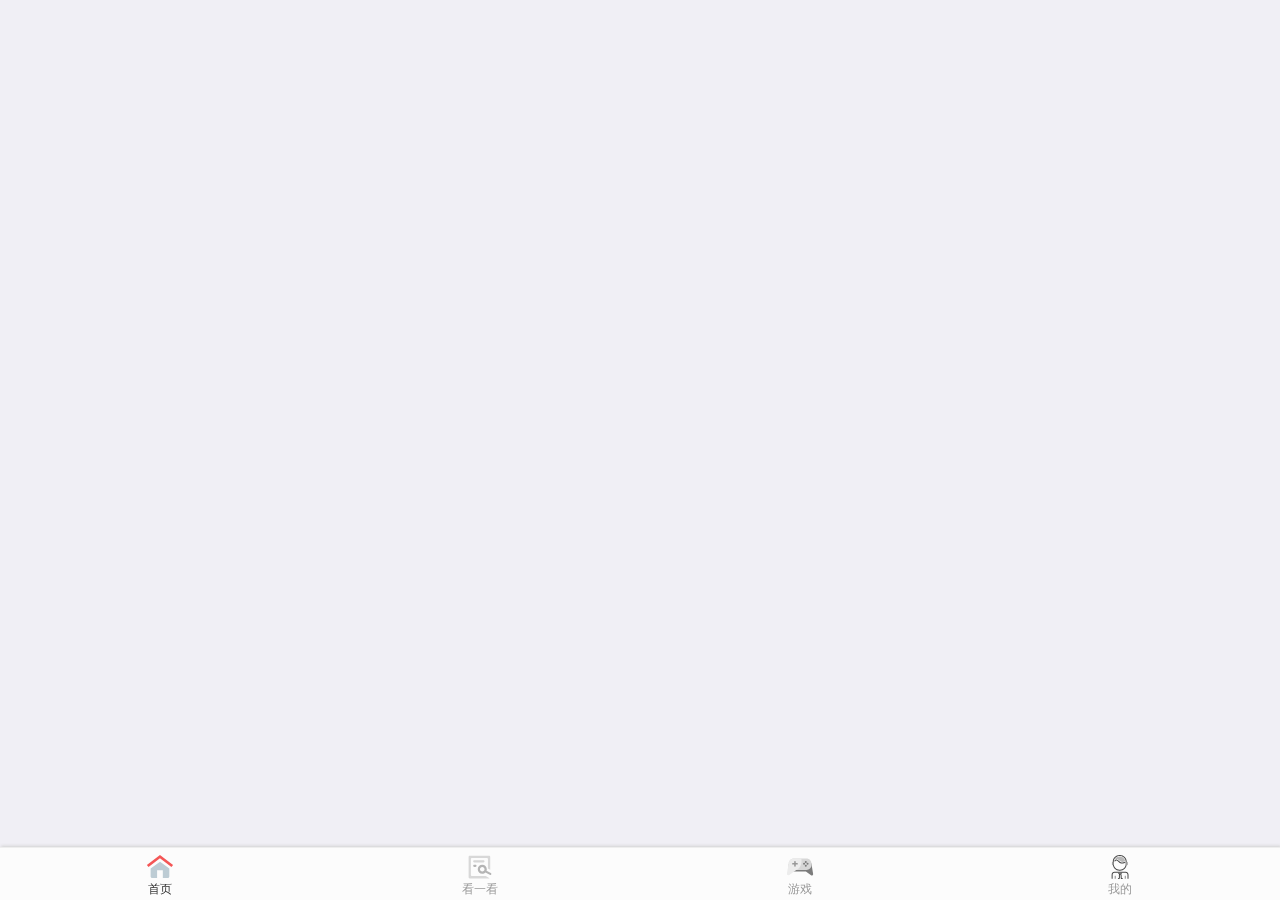
<file: index.html>
<!DOCTYPE html>
<html>

	<head>
		<meta charset="utf-8">
		<meta name="viewport" content="initial-scale=1.0, maximum-scale=1.0, user-scalable=no" />
		<title></title>
		<link rel="stylesheet" type="text/css" href="css/hui.css" />
		<style type="text/css">
			#hui-footer {
				padding: 4px 0;
				border-top: 1px solid #eee;
			}
			
			#hui-footer a {
				width: 25%;
			}
			
			#hui-footer .iconfont {
				width: 100%;
				height: 30px;
				line-height: 30px;
				text-align: center;
				overflow: hidden;
			}
			
			#hui-footer .iconfont .icon {
				width: 30px;
				height: 30px;
				filter: grayscale(100%);
			}
			
			#hui-footer a.active .iconfont .icon {
				filter: grayscale(0%);
			}
			
			#hui-footer #nav-look .icon {
				width: 56px;
			}
			
			#hui-footer #nav-game .icon {
				width: 30px;
			}
			
			#hui-footer #nav-my .icon {
				width: 24px;
			}
			
			.hui-footer-text {
				font-size: 12px;
				height: 14px;
				line-height: 14px;
				padding-top: 0px;
				color: #999;
			}
			
			#hui-footer a.active .hui-footer-text {
				color: #333;
			}
		</style>
	</head>

	<body>
		<div id="hui-footer">
			<a href="javascript:changeActive(0);" class="active" id="nav-home">
				<div class="iconfont">
					<svg class="icon" aria-hidden="true">
						<use xlink:href="#icon-home"></use>
					</svg>
				</div>
				<div class="hui-footer-text">首页</div>
			</a>
			<a href="javascript:changeActive(1);" id="nav-look">
				<div class="iconfont">
					<svg class="icon" aria-hidden="true">
						<use xlink:href="#icon-chakan"></use>
					</svg>
				</div>
				<div class="hui-footer-text">看一看</div>
			</a>
			<a href="javascript:changeActive(2);" id="nav-game">
				<div class="iconfont">
					<svg class="icon" aria-hidden="true">
						<use xlink:href="#icon-youxi"></use>
					</svg>
				</div>
				<div class="hui-footer-text">游戏</div>
			</a>
			<a href="javascript:changeActive(3);" id="nav-my">
				<div class="iconfont">
					<svg class="icon" aria-hidden="true">
						<use xlink:href="#icon-wode"></use>
					</svg>
				</div>
				<div class="hui-footer-text">我的</div>
			</a>
		</div>
		<script src="js/iconfont.js" type="text/javascript" charset="utf-8"></script>
		<script src="js/hui.js" type="text/javascript" charset="utf-8"></script>
		<script src="js/vue.min.js" type="text/javascript" charset="utf-8"></script>
		<script type="text/javascript">
			var changeActive;
			var index, look, game, mine
			hui.ready(function() {
				hui.plusReady(function() {
					plus.webview.create('/pages/index.html', 'index', {
						top: '0',
						bottom: '53px'
					})
					plus.webview.create('/pages/look.html', 'look', {
						top: '0',
						bottom: '53px'
					})
					plus.webview.create('/pages/game.html', 'game', {
						top: '0',
						bottom: '53px'
					})
					plus.webview.create('/pages/mine.html', 'mine', {
						top: '0',
						bottom: '53px'
					})
					plus.webview.show('index', 'none', 0)
					changeActive = function(n) {
						switch(n) {
							case 0:
								showWebView('index')
								break;
							case 1:
								showWebView('look')
								break;
							case 2:
								showWebView('game')
								break;
							case 3:
								showWebView('mine')
								break;
							default:
								showWebView('index')
								break;
						}
						hui('#hui-footer a').eq(n).addClass('active').siblings().removeClass('active')
					}

					function showWebView(page) {
						plus.webview.hide('index', 'none', 0)
						plus.webview.hide('look', 'none', 0)
						plus.webview.hide('game', 'none', 0)
						plus.webview.hide('mine', 'none', 0)
						plus.webview.show(page, 'none', 0)
					}
				})
			})
		</script>
	</body>

</html>
</file>
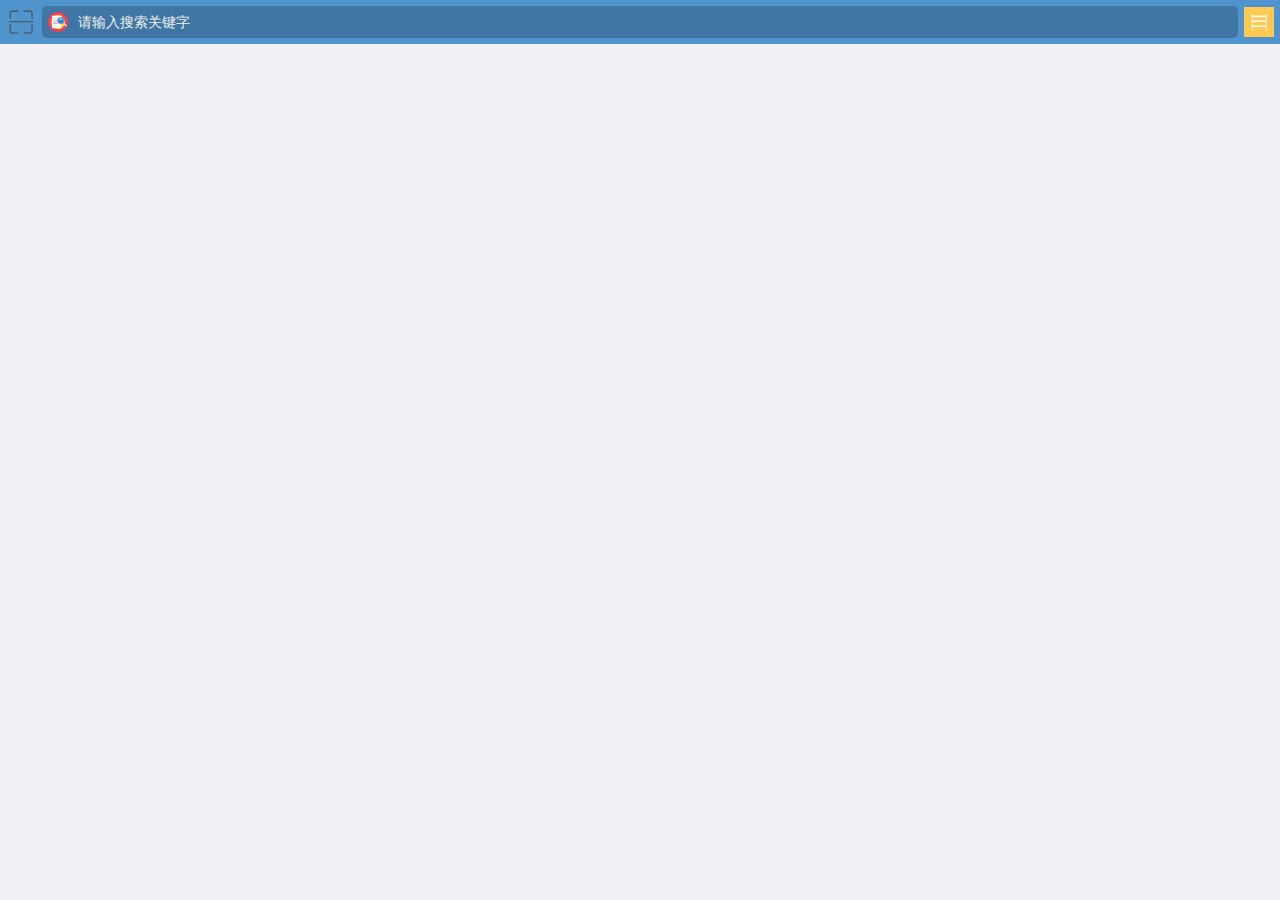
<file: pages/index.html>
<!DOCTYPE html>
<html>

	<head>
		<meta charset="utf-8">
		<meta name="viewport" content="initial-scale=1.0, maximum-scale=1.0, user-scalable=no" />
		<title></title>
		<link rel="stylesheet" type="text/css" href="../css/hui.css" />
		<style type="text/css">
			.hui-header {
				background: #4F94CD;
			}
			
			.hui-header #qrcode {
				min-width: 30px;
				max-width: 30px;
				height: 30px;
				position: relative;
				top: 50%;
				margin-top: -15px;
				margin-left: 6px;
			}
			
			.hui-header #qrcode .iconfont {
				width: 100%;
				height: 100%;
				line-height: 40px;
			}
			
			.hui-header #qrcode .icon {
				width: 30px;
				height: 30px;
			}
			
			#hui-header-sreach {
				background: rgba(0, 0, 0, 0.2);
			}
			
			#hui-header-sreach input {
				background: none;
				color: #eee;
			}
			
			#hui-header-sreach .iconfont {
				width: 20px;
				height: 20px;
				position: relative;
				top: 50%;
				margin-top: -10px;
				margin-left: 6px;
			}
			
			#tool {
				min-width: 30px;
				max-width: 30px;
				height: 30px;
				position: relative;
				top: 50%;
				margin-top: -15px;
				margin-right: 6px;
			}
		</style>
	</head>

	<body id="body">
		<header class="hui-header">
			<div class="r"></div>
			<div id="qrcode">
				<div class="iconfont">
					<svg class="icon" aria-hidden="true">
						<use xlink:href="#icon-erweima"></use>
					</svg>
				</div>
			</div>
			<div onclick="openSearch()" id="hui-header-sreach">
				<div class="iconfont">
					<svg class="icon" aria-hidden="true">
						<use xlink:href="#icon-sousuo"></use>
					</svg>
				</div>
				<form><input type="search" disabled="disabled" value="请输入搜索关键字" /></form>
			</div>
			<div id="tool">
				<div class="iconfont">
					<svg class="icon" aria-hidden="true">
						<use xlink:href="#icon-gongjutai"></use>
					</svg>
				</div>
			</div>
		</header>
		<div class="hui-wrap" id="indexContainer">
			<grid></grid>
		</div>
		<script type="text/x-template" id="grid">
			<div class="fourView">
				<ul>
					<li class="view_item" v-for="(item, key) in datas" :key="key">
						<div class="view_item_icon">
							<svg class="icon" aria-hidden="true">
								<use xlink:href="#icon-gongjutai"></use>
							</svg>
						</div>
						<div class="view_item_text">{{item.name}}</div>
					</li>
				</ul>
			</div>
		</script>
		<script src="../js/iconfont.js" type="text/javascript" charset="utf-8"></script>
		<script src="../js/hui.js" type="text/javascript" charset="utf-8"></script>
		<script src="../js/hui-popover-msg.js" type="text/javascript" charset="utf-8"></script>
		<script src="../js/vue.min.js" type="text/javascript" charset="utf-8"></script>
		<script src="../js/util.js" type="text/javascript" charset="utf-8"></script>
		<script type="text/javascript">
			var openSearch
			hui.ready(function() {
				hui.plusReady(function() {
					hui.BackDo = function() {
						if(confirm('确定退出吗？')) {
							plus.runtime.quit()
						} else {
							return false;
						}
					}
					var ws = plus.webview.currentWebview();
					var index = ws.opener()
					hui('#tool').click(function() {
						index.evalJS('hui.maskShow();')
					})
					hui('#body').on('click', '#hui-mask', function() {
						index.evalJS('hui.maskHide();')
						hui.maskHide()
					});
					var menu = '<div class="hui-list" style="border:0px;"><a>菜单1</a><a>菜单2</a><a>菜单3</a><a>菜单4</a><a>菜单5</a></div>';
					hui('#tool').popoverMsg('right', 'down', menu, 220, 150);
					hui('#qrcode').click(function() {
						plus.webview.open('/pages/qrcode.html', 'qrcode', {}, 'none', 0)
					})
					openSearch = function() {
						plus.webview.open('/pages/search.html', 'search', {}, 'slide-in-right', 200)
					}
					hui('#icon-erweima path').attr('fill', '#FFFFFF')
					init()
				})
			})

			function init() {
				Vue.component("grid", {
					template: "#grid"
				});
				var vue = new Vue({
					el: '#indexContainer',
					data: {
						datas: [{
							name: 123
						}, {
							name: 123
						}, {
							name: 123
						}, {
							name: 123
						}, {
							name: 123
						}, {
							name: 123
						}, {
							name: 123
						}, {
							name: 123
						}, {
							name: 123
						}, {
							name: 123
						}, {
							name: 123
						}]
					}
				})
			}
		</script>
	</body>

</html>
</file>
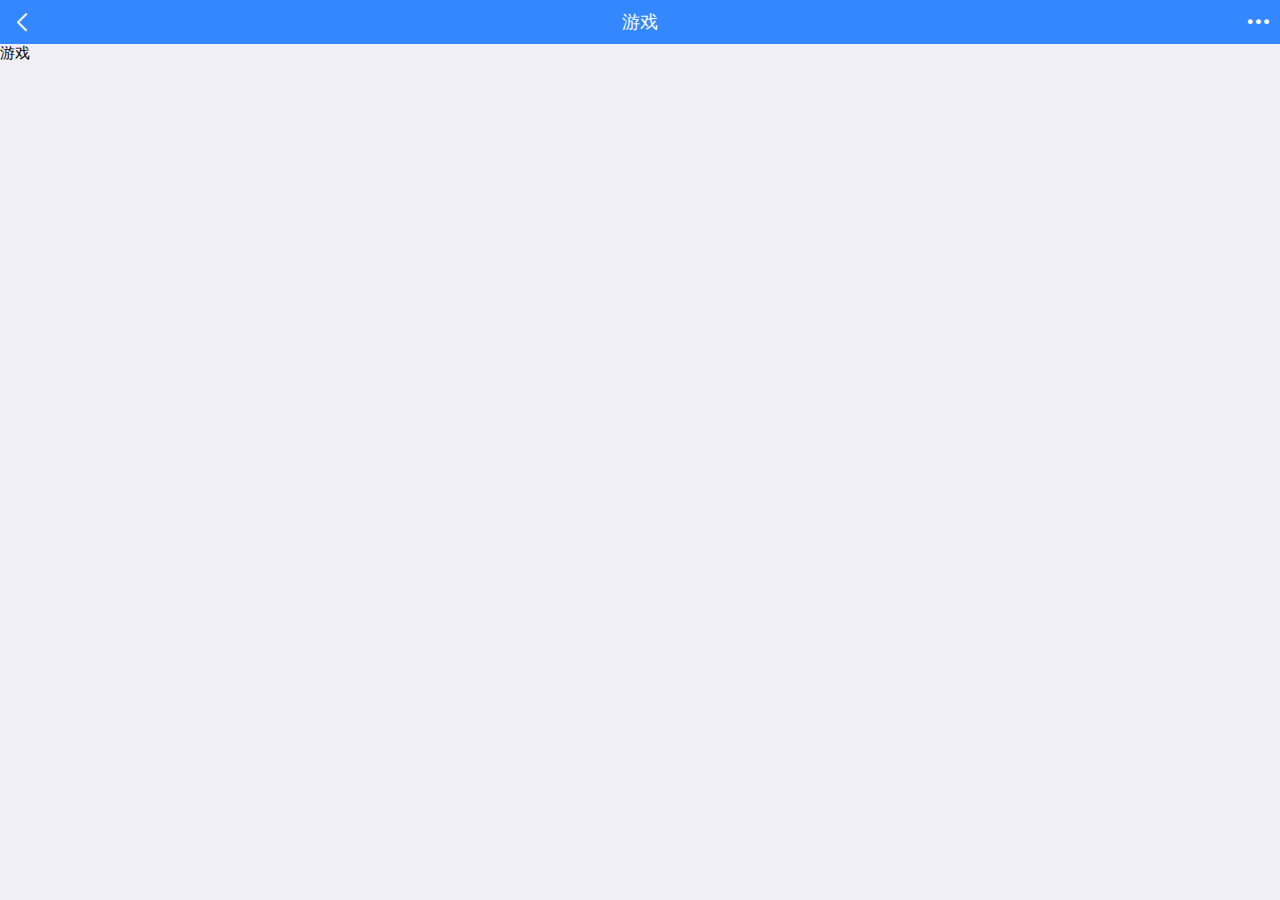
<file: pages/game.html>
<!DOCTYPE html>
<html>

	<head>
		<meta charset="utf-8">
		<meta name="viewport" content="initial-scale=1.0, maximum-scale=1.0, user-scalable=no" />
		<title></title>
		<link rel="stylesheet" type="text/css" href="../css/hui.css" />
	</head>

	<body>
		<header class="hui-header">
			<div id="hui-back"></div>
			<h1>游戏</h1>
			<div id="hui-header-menu"></div>
		</header>
		<div class="hui-wrap">
			游戏
		</div>
		<script src="../js/hui.js" type="text/javascript" charset="utf-8"></script>
		<script src="../js/vue.min.js" type="text/javascript" charset="utf-8"></script>
		<script type="text/javascript">
			hui.ready(function() {
				hui.plusReady(function() {
					hui.BackDo = function() {
						if(confirm('确定退出吗？')) {
							plus.runtime.quit()
						} else {
							return false;
						}
					}
				})
			})
		</script>
	</body>

</html>
</file>
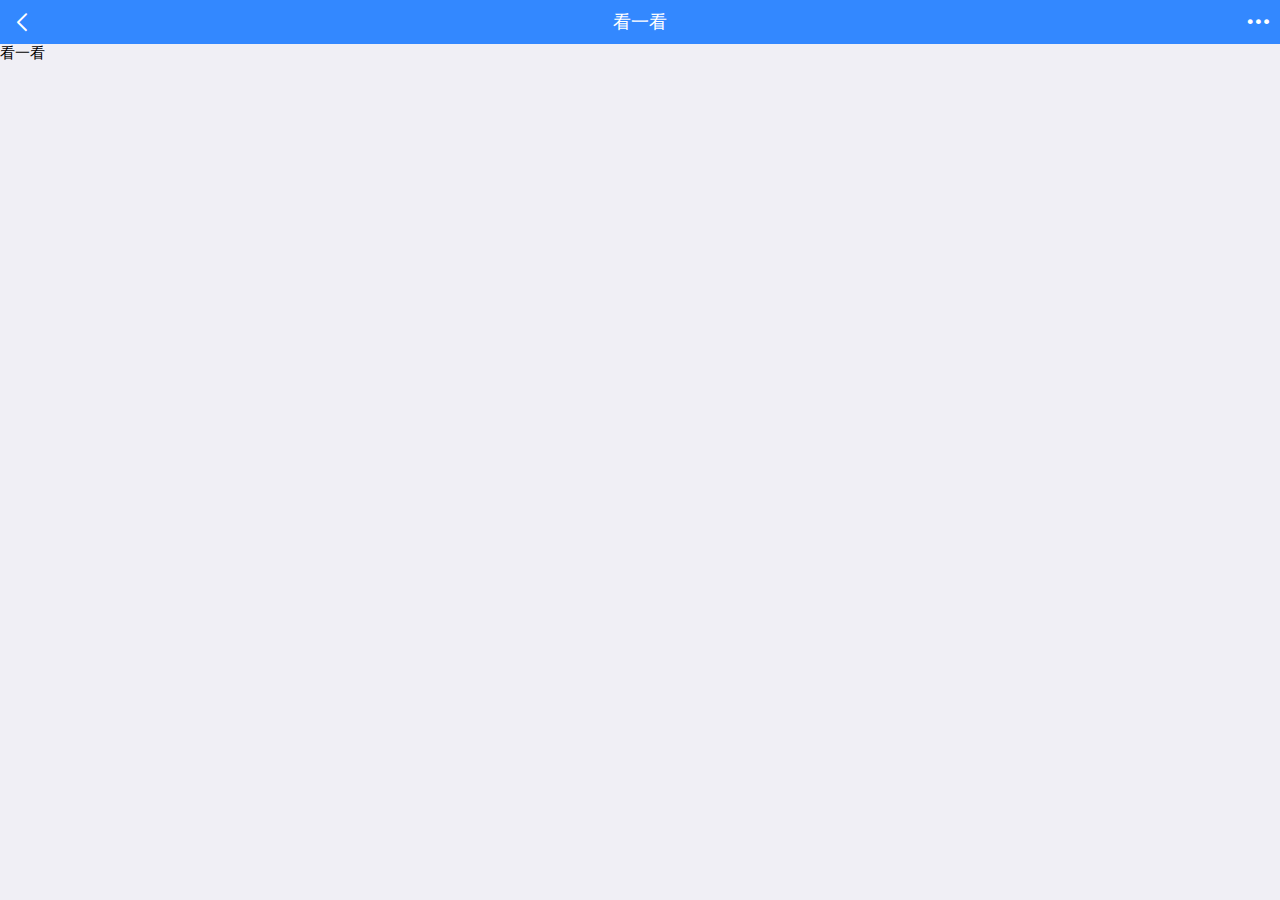
<file: pages/look.html>
<!DOCTYPE html>
<html>

	<head>
		<meta charset="utf-8">
		<meta name="viewport" content="initial-scale=1.0, maximum-scale=1.0, user-scalable=no" />
		<title></title>
		<link rel="stylesheet" type="text/css" href="../css/hui.css" />
	</head>

	<body>
		<header class="hui-header">
			<div id="hui-back"></div>
			<h1>看一看</h1>
			<div id="hui-header-menu"></div>
		</header>
		<div class="hui-wrap">
			看一看
		</div>
		<script src="../js/hui.js" type="text/javascript" charset="utf-8"></script>
		<script src="../js/vue.min.js" type="text/javascript" charset="utf-8"></script>
		<script type="text/javascript">
			hui.ready(function() {
				hui.plusReady(function() {
					hui.BackDo = function() {
						if(confirm('确定退出吗？')) {
							plus.runtime.quit()
						} else {
							return false;
						}
					}
				})
			})
		</script>
	</body>

</html>
</file>
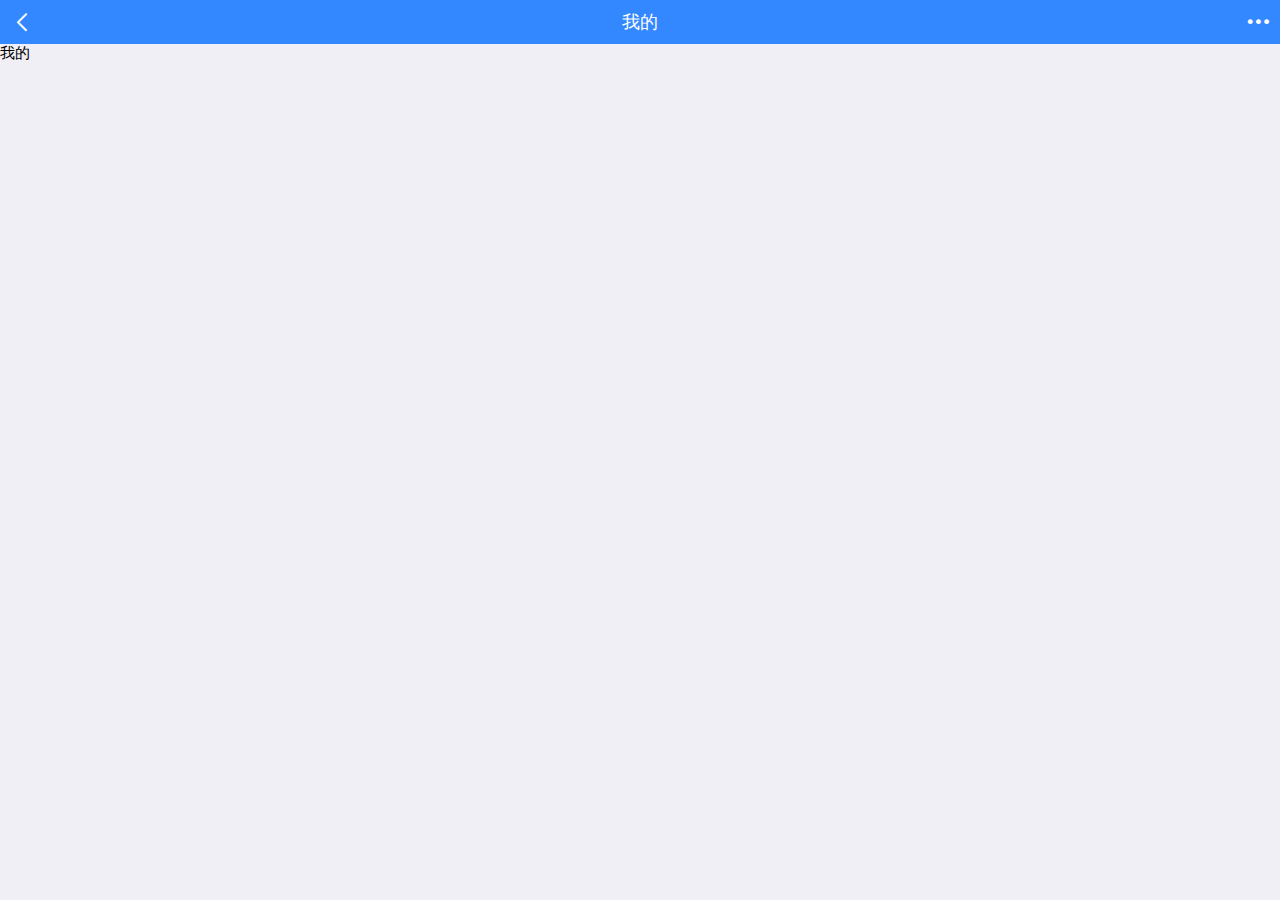
<file: pages/mine.html>
<!DOCTYPE html>
<html>

	<head>
		<meta charset="utf-8">
		<meta name="viewport" content="initial-scale=1.0, maximum-scale=1.0, user-scalable=no" />
		<title></title>
		<link rel="stylesheet" type="text/css" href="../css/hui.css" />
	</head>

	<body>
		<header class="hui-header">
			<div id="hui-back"></div>
			<h1>我的</h1>
			<div id="hui-header-menu"></div>
		</header>
		<div class="hui-wrap">
			我的
		</div>
		<script src="../js/hui.js" type="text/javascript" charset="utf-8"></script>
		<script src="../js/vue.min.js" type="text/javascript" charset="utf-8"></script>
		<script type="text/javascript">
			hui.ready(function() {
				hui.plusReady(function() {
					hui.BackDo = function() {
						if(confirm('确定退出吗？')) {
							plus.runtime.quit()
						} else {
							return false;
						}
					}
				})
			})
		</script>
	</body>

</html>
</file>
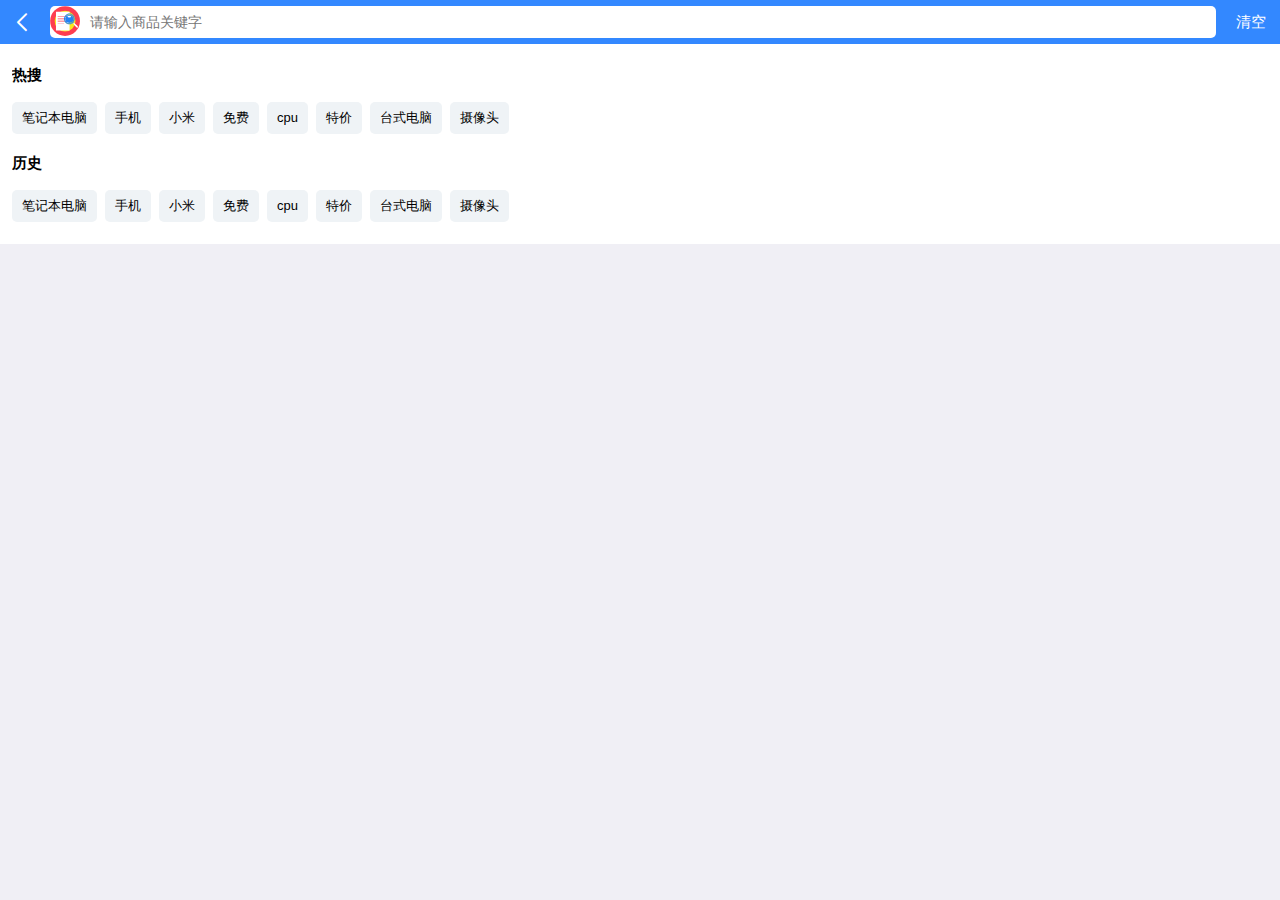
<file: pages/search.html>
<!DOCTYPE html>
<html>

	<head>
		<meta charset="utf-8">
		<meta name="viewport" content="initial-scale=1.0, maximum-scale=1.0, user-scalable=no" />
		<title>HUI</title>
		<link rel="stylesheet" type="text/css" href="../css/hui.css" />
		<style type="text/css">
			/* 自定义样式  */
			
			.hui-hot-sreach {
				background: #FFFFFF;
				padding: 12px;
			}
			
			.hui-hot-sreach-title {
				line-height: 38px;
				font-size: 15px;
				font-weight: 700;
			}
			
			.hui-hot-sreach-keys {
				margin-top: 8px;
			}
			
			.hui-hot-sreach-keys a {
				display: block;
				border-radius: 5px;
				float: left;
				margin: 0 8px 10px 0px;
				padding: 6px 10px;
				line-height: 20px;
				font-size: 13px;
				background: #EFF3F6;
			}
		</style>
	</head>

	<body>
		<header class="hui-header">
			<div id="hui-back"></div>
			<div id="hui-header-sreach">
				<div class="iconfont">
					<svg class="icon" aria-hidden="true">
						<use xlink:href="#icon-sousuo"></use>
					</svg>
				</div>
				<form><input type="search" id="searchKey" onkeydown="if(event.keyCode==13)return false;" placeholder="请输入商品关键字" /></form>
			</div>
			<div class="hui-header-sreach-txt" onclick="clearSearch();">清空</div>
		</header>
		<div class="hui-wrap">
			<div class="hui-hot-sreach">
				<div class="hui-hot-sreach-title">热搜</div>
				<div class="hui-hot-sreach-keys">
					<a href="javascript:hotSearch('笔记本电脑');">笔记本电脑</a>
					<a href="javascript:hotSearch('手机');">手机</a>
					<a href="javascript:hotSearch('小米');">小米</a>
					<a href="javascript:hotSearch('免费');">免费</a>
					<a href="javascript:hotSearch('cpu');">cpu</a>
					<a href="javascript:hotSearch('特价');">特价</a>
					<a href="javascript:hotSearch('台式电脑');">台式电脑</a>
					<a href="javascript:hotSearch('摄像头');">摄像头</a>
				</div>
				<div class="hui-hot-sreach-title">历史</div>
				<div class="hui-hot-sreach-keys">
					<a href="javascript:hotSearch('笔记本电脑');">笔记本电脑</a>
					<a href="javascript:hotSearch('手机');">手机</a>
					<a href="javascript:hotSearch('小米');">小米</a>
					<a href="javascript:hotSearch('免费');">免费</a>
					<a href="javascript:hotSearch('cpu');">cpu</a>
					<a href="javascript:hotSearch('特价');">特价</a>
					<a href="javascript:hotSearch('台式电脑');">台式电脑</a>
					<a href="javascript:hotSearch('摄像头');">摄像头</a>
				</div>
			</div>
		</div>
		<script src="../js/iconfont.js" type="text/javascript" charset="utf-8"></script>
		<script src="../js/hui.js" type="text/javascript" charset="utf-8"></script>
		<script src="../js/vue.min.js" type="text/javascript" charset="utf-8"></script>
		<script src="../js/util.js" type="text/javascript" charset="utf-8"></script>
		<script type="text/javascript">
			//监听搜索事件
			document.getElementById('searchKey').addEventListener('keyup', function(e) {
				if(e.keyCode == 13) {
					searchNow();
				}
			});

			function hotSearch(k) {
				hui('#searchKey').val(k);
				searchNow();
			}
			//核心搜索函数
			function searchNow() {
				document.activeElement.blur();
				var kwd = hui('#searchKey').val();
				kwd = kwd.trim();
				if(kwd.length < 2) {
					hui.toast('关键字至少2个字符');
					hui('.hui-hot-sreach').show();
					return;
				}
				//关闭热搜
				hui('.hui-hot-sreach').hide();
				hui.toast('搜索 ' + kwd);
			}
			//清空
			function clearSearch() {
				hui('#searchKey').val('');
				hui('.hui-hot-sreach').show();
			}
		</script>
	</body>

</html>
</file>
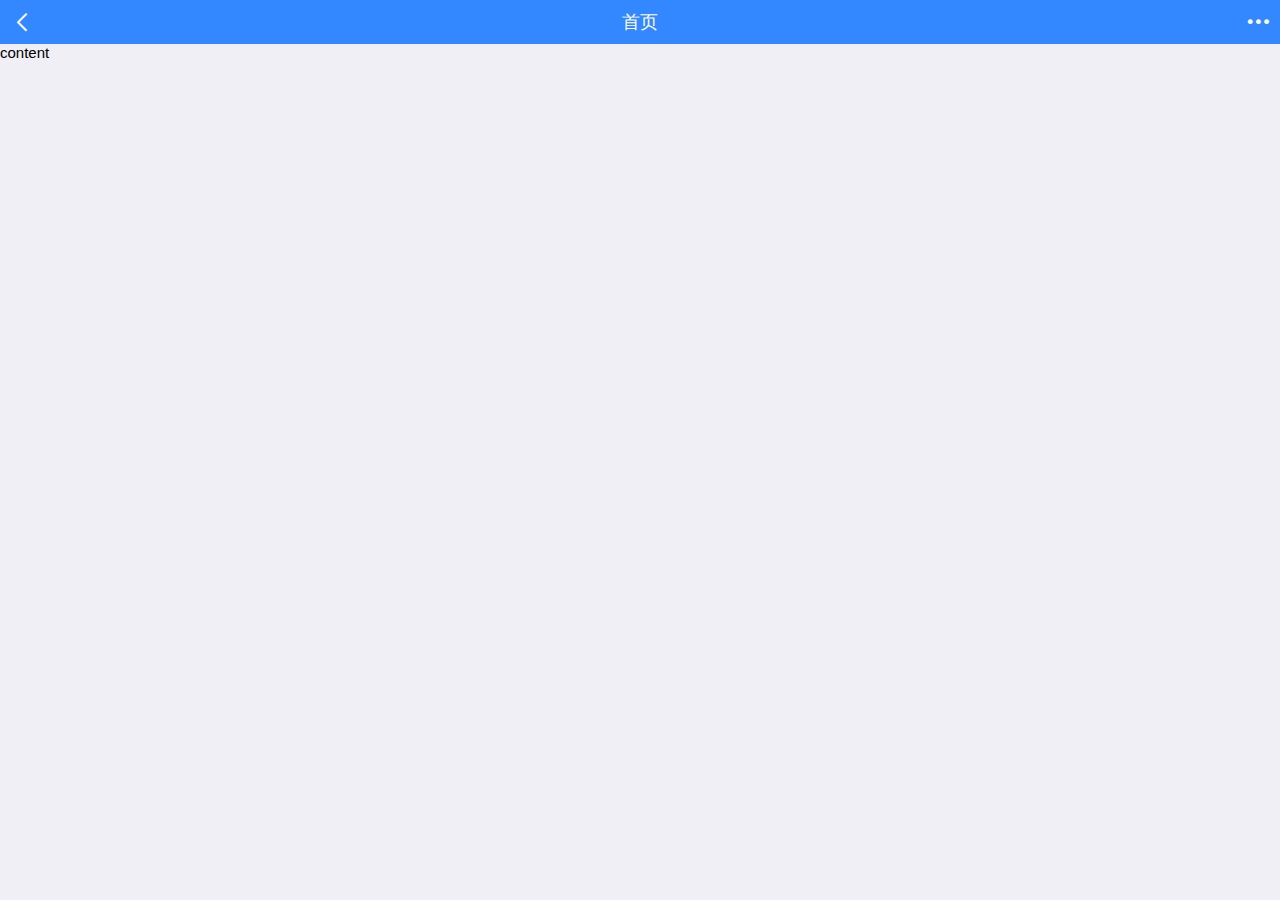
<file: pages/t.html>
<!DOCTYPE html>
<html>

	<head>
		<meta charset="utf-8">
		<meta name="viewport" content="initial-scale=1.0, maximum-scale=1.0, user-scalable=no" />
		<title></title>
		<link rel="stylesheet" type="text/css" href="../css/hui.css" />
	</head>

	<body>
		<header class="hui-header">
			<div id="hui-back"></div>
			<h1>首页</h1>
			<div id="hui-header-menu"></div>
		</header>
		<div class="hui-wrap">
			content
		</div>
		<script src="../js/hui.js" type="text/javascript" charset="utf-8"></script>
		<script src="../js/vue.min.js" type="text/javascript" charset="utf-8"></script>
		<script type="text/javascript">
		</script>
	</body>

</html>
</file>
<file: css/hui.css>
/* 
版本 : hui 3.0
作者 : 深海 5213606@qq.com 
官网 : http://www.hcoder.net/hui
*/
*{margin:0; padding:0; font-size:15px; color:#000000; outline:none; -webkit-text-size-adjust:100%; -webkit-font-smoothing:antialiased; -moz-osx-font-smoothing:grayscale; font-style:normal; -webkit-tap-highlight-color:transparent; font-family:sans-serif;}
div{overflow:hidden;}
::-webkit-scrollbar{display:none;}
a{color:#000000; text-decoration:none; -webkit-tap-highlight-color:rgba(200,200,200,0.2);}
a:active{color:#000000;}
img{border:none;}
ul{list-style-type:none;}
body{background:#F0EFF5; -webkit-user-select:none; -moz-user-select:none;}
input{-webkit-appearance: none; -moz-appearance: none; -o-appearance: none; appearance: none;}
textarea{resize:none; background:inherit;}
.hui-flex{display:flex;}
.hui-fl{float:left !important}
.hui-fr{float:right !important;}
.hui-wrap{width:100%;}
.hui-no-border{border:none !important;}
.hui-common-text{line-height:2.2em;}
.hui-common-padding{padding:10px;}
.hui-show{display:block !important;}
.hui-hide{display:none !important;}
.hui-text{line-height:1.8em;}
.hui-primary-txt{color:#3388FF !important;}
.hui-danger-txt{color:#EF4F4F !important;}
.hui-text-center{text-align:center !important;}
.hui-click{}
.hui-click:active{background-color:#ECECEC;}
/* 通用标题 */
.hui-title{width:100%; height:44px; line-height:44px; font-size:17px; padding:0px 10px; -webkit-box-sizing:border-box; -moz-box-sizing:border-box; box-sizing:border-box;}
.hui-more{float:right; font-size:12px; color:#999999;}
.hui-more a{font-size:13px; color:#999999;}
/* 居中的标题 */
.hui-center-title{width:100%; margin-bottom:10px;}
.hui-center-title h1{width:50%; margin:0 auto; text-align:center; border-bottom:1px solid #E3E3E3; height:50px; line-height:50px; font-size:17px; overflow:hidden; font-weight:400;}
/* 带有修饰的通用标题 */
.hui-common-title{width:100%; height:44px; display:flex; justify-content:center;}
.hui-common-title-txt{width:35%; text-align:center; line-height:44px; font-size:16px;}
.hui-common-title-line{width:15%; margin:0 3%; height:1px; background:#E3E3E3; margin-top:21px;}
/* 文本 */
.hui-content{line-height:2.2em; font-size:15px; position:relative;}
.hui-content *{line-height:2.2em; font-size:15px;}
.hui-content img{width:100%;}
.hui-content p{text-indent:2.2em;}
/* 头部导航 */
.hui-header{display:flex; width:100%; height:44px; text-align:center; top:0px; left:0px; position:fixed; z-index:19; background:#3388FF;}
.hui-header h1{font-size:18px; height:44px; line-height:44px; overflow:hidden; width:100%; padding:0px 38px 0px 38px; text-align:center; font-weight:400; white-space:nowrap; text-overflow:ellipsis; color:#FFF;}
.hui-header + .hui-wrap{padding-top:44px;}
#hui-back{width:44px; height:44px; font-family:"hui-font"; line-height:44px; text-align:center; flex-shrink:0;}
#hui-back:before{content:"\e6a5"; font-size:18px; color:#FFFFFF;}
#hui-header-menu{width:44px; height:44px; line-height:44px; font-family:"hui-font"; flex-shrink:0;}
#hui-header-menu:before{content:"\e60e"; font-size:25px; color:#FFFFFF;}
/* 列表 */
.hui-list{padding:0px; border:1px solid #E4E3E6; border-left:0; border-right:0; background:#FFFFFF;}
.hui-list li{position:relative; display:flex; width:100%; overflow:hidden; height:50px;}
.hui-list li > a, .hui-list > a{display:flex; width:100%; height:50px; overflow:hidden;}
.hui-list li:active, .hui-list > a:active{background-color:#ECECEC;}
.hui-list-text{line-height:49px; height:49px; width:100%; margin-left:12px; border-bottom:1px solid #E4E3E6; overflow:hidden; white-space:nowrap; text-overflow:ellipsis; display:flex; justify-content:space-between;}
.hui-list-text-content{width:100%; white-space:nowrap; text-overflow:ellipsis;}
.hui-list-icons{margin:14px 0px; width:40px; text-align:center; flex-shrink:0; font-size:25px; text-align:center; line-height:22px; color:#3388FF;}
.hui-list-icons img{width:22px; margin-left:12px;}
.hui-list-info{color:#999; float:right; padding-right:6px !important; font-size:13px; flex-shrink:0;}
.hui-list-info *{color:#999; font-size:13px;}
.hui-list li:last-child .hui-list-text, .hui-list > a:last-child .hui-list-text{border:0;}
/* media list */
.hui-media-list{}
.hui-media-list li{display:flex; padding:8px; margin-bottom:10px; background:#FFFFFF; overflow:hidden; justify-content:space-between;}
.hui-media-list li a{padding:0px; display:flex; width:100%; overflow:hidden; justify-content:space-between;}
.hui-media-list .hui-media-list-img{width:25%; font-size:0px;}
.hui-media-list img{width:100%;}
.hui-media-content{width:72%;}
.hui-media-content h1{font-size:15px; line-height:1.5em; padding:0px 6px 3px 0px; font-weight:400;}
.hui-media-content p{font-size:13px; line-height:1.5em; padding:0px 8px 0px 0px; color:#999999; word-break:break-word;}
/* image list */
.hui-img-list{position:relative;}
.hui-img-list li{position:relative; margin-bottom:12px; -webkit-box-sizing:border-box; -moz-box-sizing:border-box; box-sizing:border-box; overflow:hidden; padding:0px 3px;}
.hui-img-list li a{display:block; padding:0px;}
.hui-img-list img{display:block; width:100%; background:#FFFFFF; font-size:0px;}
.hui-img-list-content{padding:8px 8px 10px 8px; background:#FFFFFF;}
.hui-img-list h1{font-size:16px; line-height:1.8em; font-weight:400;}
.hui-img-list p{font-size:13px; line-height:1.6em; color:#999999; word-break:break-word;}
/* 按钮 */
.hui-button{-webkit-appearance:none; -moz-appearance:none; appearance:none; border-radius:3px; border:0; -webkit-box-sizing:border-box; -moz-box-sizing:border-box; box-sizing:border-box; display:block; font-size:15px; height:42px; line-height:42px; outline:0; overflow: hidden; position:relative; text-align:center; color:#656B79; background-color:#F6F8F9; box-shadow:0 0 1px #B8BBBF; padding:0px 16px;}
.hui-button *{color:inherit;}
.hui-button:active{background:#C8C8C8;}
.hui-button-large{width:100%;}
.hui-primary{background:#3388FF !important; color:#FFFFFF !important;}
.hui-primary:active{background:#0066CC !important;}
.hui-danger{background:#EF4F4F !important; color:#FFFFFF !important;}
.hui-danger:active{background:#FF0000 !important;}
.hui-button-small{height:30px; line-height:30px; padding:0px 15px; text-align:center; font-size:14px; border-radius:3px;}
/* laoding button */
@keyframes hui-a-rotate360{0%{transform:rotate(0deg);} 50%{transform:rotate(180deg);} 100%{transform:rotate(360deg);}}
@-webkit-keyframes hui-a-rotate360{0%{-webkit-transform:rotate(0deg);} 50%{-webkit-transform:rotate(180deg);} 100%{-webkit-transform:rotate(360deg);}}
@-moz-keyframes hui-a-rotate360{0%{-moz-transform:rotate(0deg);} 50%{-moz-transform:rotate(180deg);} 100%{-moz-transform:rotate(360deg);}}
@-o-keyframes hui-a-rotate360{0%{-o-transform:rotate(0deg);} 50%{-o-transform:rotate(180deg);} 100%{-o-transform:rotate(360deg);}}
.hui-loading-wrap{position:absolute; z-index:1; left:50%; top:50%; -webkit-transform:translate(-50%, -50%); transform:translate(-50%, -50%); -moz-transform:translate(-50%, -50%); -o-transform:translate(-50%, -50%);}
.hui-loading{width:22px; height:22px; line-height:20px; font-size:18px; text-align:center; font-family:"hui-font" !important; animation:hui-a-rotate360 1s infinite linear; -webkit-animation:hui-a-rotate360 1s infinite linear; -moz-animation:hui-a-rotate360 1s infinite linear; -o-animation:hui-a-rotate360 1s infinite linear; float:left;}
.hui-loading:before{content:"\e647";}
.hui-loading-text{float:left; line-height:inherit; padding-left:3px;}
/* 折叠面板 */
.hui-accordion{}
.hui-accordion-title{width:100%; height:58px; line-height:58px; font-size:16px; background:#FFFFFF; padding:0px 10px; box-sizing:border-box; font-weight:400;}
.hui-accordion-title:after{content:"\e609"; float:right; font-family:"hui-font";}
.hui-accordion-title-up:after{content:"\e655"; font-family:"hui-font";}
.hui-accordion-content{width:100%; display:none;}
/* badge */
.hui-badge{padding:3px 6px; line-height:1; display:inline-block; font-size:inherit; border-radius:100px; margin:0px 3px; background:#999999; color:#FFFFFF;}
/* toast */
#hui-toast{width:100%; position:fixed; z-index:21; left:0; bottom:50px; text-align:center;}
#hui-toast-msg{margin:0 auto; line-height:22px; background:rgba(0,0,0,0.7); padding:10px; color:#FFFFFF; font-size:14px; text-align:center; max-width:200px; border-radius:6px; display:inline-block;}
/* icon toast */
#hui-icon-toast{width:158px; position:fixed; z-index:99999; left:50%; top:50%; -webkit-transform:translate(-50%, -50%); transform:translate(-50%, -50%); -moz-transform:translate(50%, 50%); -o-transform:translate(50%, 50%); background:rgba(0,0,0,0.9); border-radius:5px;}
#hui-icon-toast *{color:#FFFFFF;}
#hui-icon-toast .hui-icons{text-align:center; font-size:50px; height:40px; font-weight:700; line-height:40px; padding:28px 0px 18px 0px;}
#hui-icon-toast .hui-text-center{line-height:1.5em; padding-bottom:15px; font-size:16px; margin-top:8px;}
/* 遮罩层 */
#hui-mask{position:fixed; z-index:20; background:rgba(0,0,0, 0.5); width:100%; left:0px; top:0px; height:100%;}
/* up toast */
@keyframes hui-a-up-toast{0%{top:-35px;} 100%{top:0}}
@-moz-keyframes hui-a-up-toast{0%{top:-35px;}100%{top:0}}
@-webkit-keyframes hui-a-up-toast{0%{top:-35px;}100%{top:0}}
@-o-keyframes hui-a-up-toast{0%{top:-35px;} 100%{top:0}}
#hui-up-toast{width:100%; height:50px; line-height:50px; background:rgba(0,0,0,0.9); position:fixed; z-index:21; left:0px; top:0px; animation:hui-a-up-toast 200ms linear; -moz-animation:hui-a-up-toast 200ms linear; -webkit-animation:hui-a-up-toast 200ms linear; -o-animation:hui-a-up-toast 200ms linear; color:#FFFFFF; text-align:center;}
#hui-up-toast *{color:#FFFFFF; text-align:center;}
/* 动画 */
@keyframes hui-a-fade-in{0%{opacity:0;} 100%{opacity:1}}
@-moz-keyframes hui-a-fade-in{0%{opacity:0;} 100%{opacity:1}}
@-webkit-keyframes hui-a-fade-in{0%{opacity:0;} 100%{opacity:1}}
@-o-keyframes hui-a-fade-in{0%{opacity:0;} 100%{opacity:1}}
.hui-fade-in{animation:hui-a-fade-in 300ms linear forwards; -moz-animation:hui-a-fade-in 300ms linear forwards; -webkit-animation:hui-a-fade-in 300ms linear forwards; -o-animation:hui-a-fade-in 300ms linear forwards;}
@keyframes hui-a-fade-out{0%{opacity:1;} 100%{opacity:0}}
@-moz-keyframes hui-a-fade-out{0%{opacity:1;} 100%{opacity:0}}
@-webkit-keyframes hui-a-fade-out{0%{opacity:1;} 100%{opacity:0}}
@-o-keyframes hui-a-fade-out{0%{opacity:1;} 100%{opacity:0}}
.hui-fade-out{animation:hui-a-fade-out 300ms linear forwards; -moz-animation:hui-a-fade-out 300ms linear forwards; -webkit-animation:hui-a-fade-out 300ms linear forwards; -o-animation:hui-a-fade-out 300ms linear forwards;}
/* 对话框 */
#hui-dialog{width:100%; position:fixed; z-index:21; left:50%; top:50%; -webkit-transform:translate(-50%, -50%); transform:translate(-50%, -50%); -moz-transform:translate(-50%, -50%); -o-transform:translate(-50%, -50%);}
#hui-dialog-in{width:300px; margin:0 auto; background:#FFFFFF; border-radius:1px;}
#hui-dialog-msg{padding:28px 15px; font-size:16px; text-align:center; line-height:32px; padding-bottom:22px;}
#hui-dialog-btn-line{height:48px; line-height:48px; color:#3388FF; border-top:1px solid #F4F5F6; text-align:center; font-size:16px;}
#hui-dialog-btn-line > div{width:50%; color:#FFFFFF; float:left; height:48px; line-height:48px; text-align:center; font-size:16px; background:#3388FF;}
#hui-dialog-btn-line > div:active{opacity:0.9;}
#hui-dialog-btn-line > div:first-child{color:#999999 !important; background:#FFFFFF;}
#hui-dialog-input-in{width:85%; padding:0px 2%; margin:0 auto; border:1px solid #D1D1D1; height:35px;}
#hui-dialog-input{width:100%; border:none; height:35px; line-height:35px;}
/* loading */
@keyframes hui-a-rotate360{0%{transform:rotate(0deg);} 50%{transform:rotate(180deg);} 100%{transform:rotate(360deg);}}
@-webkit-keyframes hui-a-rotate360{0%{-webkit-transform:rotate(0deg);} 50%{-webkit-transform:rotate(180deg);} 100%{-webkit-transform:rotate(360deg);}}
@-moz-keyframes hui-a-rotate360{0%{-moz-transform:rotate(0deg);} 50%{-moz-transform:rotate(180deg);} 100%{-moz-transform:rotate(360deg);}}
@-o-keyframes hui-a-rotate360{0%{-o-transform:rotate(0deg);} 50%{-o-transform:rotate(180deg);} 100%{-o-transform:rotate(360deg);}}
.hui-loading-wrap{position:absolute; z-index:1; left:50%; top:50%; -webkit-transform:translate(-50%, -50%); transform:translate(-50%, -50%); -moz-transform:translate(-50%, -50%); -o-transform:translate(-50%, -50%);}
.hui-loading{width:22px; height:22px; line-height:20px; font-size:18px; text-align:center; font-family:"hui-font" !important; animation:hui-a-rotate360 1s infinite linear; -webkit-animation:hui-a-rotate360 1s infinite linear; -moz-animation:hui-a-rotate360 1s infinite linear; -o-animation:hui-a-rotate360 1s infinite linear; float:left;}
.hui-loading:before{content:"\e647";}
.hui-loading-text{float:left; line-height:inherit; padding-left:3px;}
/* 表单及表单元素 */
.hui-form{background:#FFFFFF;}
.hui-form-items{padding:15px 10px; border-bottom:1px solid #F3F4F5; position:relative; display:-webkit-flex; display:flex;}
.hui-form-items-title{width:22%; line-height:22px; height:22px; flex-shrink:0;}
.hui-form-items .hui-input{width:100% !important;}
.hui-form-items .hui-form-radios{width:75% !important; padding:0px !important;}
.hui-form-items .hui-form-textarea{width:75% !important;}
.hui-form-items:last-child{border:none;}
.hui-input{height:22px; line-height:22px; border:none; -webkit-appearance:none; -moz-appearance:none; appearance:none; border-radius:0; border:0; background:#FFF; width:100%; display:block; padding:0px;}
#hui-input-clear{width:52px; height:52px; position:absolute; z-index:1; line-height:52px; text-align:center; right:0px; top:0px; color:#999999; background:#FFF;}
#hui-input-clear:before{font-family:"hui-font" !important; content:"\e6a0"; font-size:18px;}
.hui-pwd-eyes{width:52px; height:52px; background:#FFFFFF; position:absolute; z-index:1; text-align:center; line-height:52px; right:0px; top:0px; color:#999999;}
.hui-pwd-eyes:before{font-family:"hui-font"; content:"\e63d"; font-size:12px;}
.hui-pwd-eyes-sed{color:#3388FF !important;}
.hui-form-radios {line-height:22px;}
/* checkBox */
.hui-form-radios input[type="checkbox"]{display:none;}
.hui-form-radios input[type="checkbox"] + label{line-height:22px; padding-right:5px; margin-right:5px;}
.hui-form-radios input[type="checkbox"] + label:before{font-family:"hui-font" !important; content:"\e63e"; font-size:20px; padding-right:5px; color:#999999; line-height:22px;}
.hui-form-radios input[type="checkbox"]:checked + label:before{content:"\e63e"; color:#3388FF;}
/* checkBox */
.hui-form-radios input[type="radio"]{display:none;}
.hui-form-radios input[type="radio"] + label{line-height:22px; padding-right:5px; margin-right:5px;}
.hui-form-radios input[type="radio"] + label:before{font-family:"hui-font" !important; content:"\e60f"; font-size:20px; padding-right:5px; color:#999999;}
.hui-form-radios input[type="radio"]:checked + label:before{content:"\e60f"; color:#3388FF;}
/* select */
.hui-form-select{}
.hui-form-select select{border:none; padding:6px 22px 6px 6px; background:url("[data-uri]") no-repeat right center #E3E3E3; background-size:auto 40%; -webkit-appearance:none; -moz-appearance:none; appearance:none; border-radius:1px;}
.hui-form-select select:before{font-family:"hui-font"; content:"\e63d"; font-size:12px;}
/* textarea */
.hui-form-textarea{padding-top:5px;}
.hui-form-textarea textarea{width:100%; height:80px; background:#FAFAFA; border:none; padding:5px; -webkit-box-sizing:border-box; -moz-box-sizing:border-box; box-sizing:border-box;}
/* switch 开关 */
.hui-switch{width:50px; height:32px; border-radius:32px; -webkit-border-radius:32px; background:#DDDDDD; border:2px solid #DDDDDD; position:relative; text-align:right; line-height:32px; padding-right:16px; font-size:16px; padding-left:16px;}
.hui-switch span{color:#9E9E9E;}
.hui-switch-in{width:30px; height:30px; position:absolute; z-index:2; left:0px; top:0px; border-radius:50%; background:#FFFFFF; -moz-box-shadow:1px 1px 1px #999999; box-shadow:2px 2px 2px #999999; -webkit-box-shadow:1px 1px 1px #999999; margin:0px;}
.hui-switch-on{background:#4CD964 !important; color:#FFFFFF !important; text-align:left !important; border:2px solid #4CD964 !important;}
.hui-switch-on .hui-switch-in{right:0px; left:auto;}
.hui-switch-on span{color:#FFFFFF;}
/* loading */
#hui-transparent-mask{position:fixed; z-index:20; width:100%; left:0px; top:0px; height:100%; background:rgba(255,255,255,0.3);}
#hui-loading{width:100%; position:fixed; z-index:21; left:50%; top:50%; -webkit-transform:translate(-50%, -50%); transform:translate(-50%, -50%); -moz-transform:translate(-50%, -50%); -o-transform:translate(-50%, -50%);}
#hui-loading-in{margin:0 auto; width:42px;}
@-webkit-keyframes hui-line-scale{0%{-webkit-transform:scaley(1); transform:scaley(1);} 50%{-webkit-transform:scaley(0.4); transform:scaley(0.4);} 100%{-webkit-transform:scaley(1); transform:scaley(1);}}
@keyframes hui-line-scale{0%{-webkit-transform:scaley(1); transform:scaley(1);} 50%{-webkit-transform:scaley(0.4); transform:scaley(0.4);} 100%{-webkit-transform:scaley(1); transform:scaley(1);}}
#hui-loading-in > div:nth-child(1){-webkit-animation:hui-line-scale 1s 0.1s infinite cubic-bezier(.2, .68, .18, 1.08); animation:hui-line-scale 1s 0.1s infinite cubic-bezier(.2, .68, .18, 1.08);}
#hui-loading-in > div:nth-child(2){-webkit-animation:hui-line-scale 1s 0.2s infinite cubic-bezier(.2, .68, .18, 1.08); animation:hui-line-scale 1s 0.2s infinite cubic-bezier(.2, .68, .18, 1.08);}
#hui-loading-in > div:nth-child(3){-webkit-animation:hui-line-scale 1s 0.3s infinite cubic-bezier(.2, .68, .18, 1.08); animation:hui-line-scale 1s 0.3s infinite cubic-bezier(.2, .68, .18, 1.08);}
#hui-loading-in > div:nth-child(4){-webkit-animation:hui-line-scale 1s 0.4s infinite cubic-bezier(.2, .68, .18, 1.08); animation:hui-line-scale 1s 0.4s infinite cubic-bezier(.2, .68, .18, 1.08);}
#hui-loading-in > div:nth-child(5){-webkit-animation:hui-line-scale 1s 0.5s infinite cubic-bezier(.2, .68, .18, 1.08); animation:hui-line-scale 1s 0.5s infinite cubic-bezier(.2, .68, .18, 1.08);}
#hui-loading-in > div{background-color:#3388FF; width:4px; height:25px; border-radius:2px; margin:2px; -webkit-animation-fill-mode:both; animation-fill-mode:both; display:inline-block;}
#hui-loading-text{line-height:30px; text-align:center; padding-top:5px; font-size:12px; color:#3388FF;}
/* action sheet */
@keyframes hui-a-down{0%{bottom:-100px;} 100%{bottom:0}}
@-moz-keyframes hui-a-down{0%{bottom:-35px;} 100%{bottom:0}}
@-webkit-keyframes hui-a-down{0%{bottom:-35px;} 100%{bottom:0}}
@-o-keyframes hui-a-down{0%{bottom:-35px;} 100%{bottom:0}}
#hui-action-sheet{width:90%; position:fixed; z-index:21; left:5%; bottom:10px; background:#FFFFFF; animation:hui-a-down 200ms linear; -webkit-animation:hui-a-down 100ms linear; -moz-animation:hui-a-down 100ms linear; -o-animation:hui-a-down 100ms linear; border-radius:6px;}
#hui-action-sheet li{width:100%; overflow:hidden; text-align:center; height:52px; line-height:52px; border-bottom:1px solid #EBEBEB; font-size:16px;}
#hui-action-sheet-cancel{border-top:3px solid #EBEBEB; color:#999999 !important;}
/* swipe */
.hui-swipe{width:100%; position:relative;}
.hui-swipe-items{width:500%; position:relative; left:0; top:0;}
.hui-swipe-pre{width:20%;}
.hui-swipe-pre img{width:100%;}
.hui-swipe-item{width:20%; font-size:0px; float:left;}
.hui-swipe-item img{width:100%;}
.hui-swipe-indicator{width:96%; position:absolute; z-index:3; left:2%; bottom:8px; display:none;}
.hui-swipe-indicators{width:15px; border-radius:3px; height:3px; background:#FFFFFF; float:left; margin:0px 3px;}
.hui-swipe-indicator-active{background:#3388FF !important;}
/* number box */
.hui-number-box{border:1px solid #D1D1D1; height:36px; float:left; border-radius:2px; -webkit-border-radius:2px;}
.hui-number-box input{float:left; height:36px; line-height:36px; padding:0px 5px; text-align:center; background:#FFFFFF; width:50px; border:0px; font-size:16px; border-radius:0;}
.hui-number-box .reduce{float:left; height:36px; line-height:36px; width:36px; text-align:center; background: #F9F9F9; font-size:28px;}
.hui-number-box .add{float:left; height:36px; line-height:36px; width:36px; text-align:center; background: #F9F9F9; font-size:22px;}
.hui-number-box div:active{background:#B8BBBF;}
/* progress bar */
.hui-progress{height:3px; background:#EBEBEB; border-radius:3px; -webkit-border-radius:3px; width:100%; position:relative;}
.hui-progress span{display:block; height:3px; line-height:3px; text-align:right; border-radius:3px; -webkit-border-radius:3px; background:#3388FF; color:#FFFFFF; position:absolute; z-index:2; left:0px; top:0px;}
@keyframes hui-a-progressing{0%{width:1%;} 100%{width:100%}} @-moz-keyframes hui-a-progressing{0%{width:1%;} 100%{width:100%}}
@-webkit-keyframes hui-a-progressing{0%{width:1%;} 100%{width:100%}} @-o-keyframes hui-a-progressing{0%{width:1%;} 100%{width:100%}}
.hui-progressing{height:3px; text-align:right; border-radius:3px; -webkit-border-radius:3px; background:#C8C8C8; color:#FFFFFF; position:absolute; z-index:1; width:80%; left:0px; top:0px; animation:hui-a-progressing 1s infinite linear; -webkit-animation:hui-a-progressing 1s infinite linear; -moz-animation:hui-a-progressing 1s infinite linear; -o-animation:hui-a-progressing 1s infinite linear;}
/* range */
.hui-range input[type='range']{width:100%; height:20px; padding:0; cursor:pointer; border:0; background-color:#E1E1E1; -webkit-appearance:none; appearance:none; border-radius:2px;}
.hui-range input[type='range']::-webkit-slider-thumb{width:35px; height:20px; border:none; background-color:#3388FF; background-clip:padding-box; -webkit-appearance:none; appearance:none; border-radius:2px;}
.hui-range-ruling{height:8px; border-right:1px solid #666; margin-top:6px;}
.hui-range-ruling > div{height:8px; width:10%; float:left;}
.hui-range-ruling > div > div{border-left:1px solid #666666; text-indent:3px; line-height:8px; font-size:8px; float:left; height:8px;}
.hui-range-ruling-txt{width:100%; height:12px; margin-top:6px;}
.hui-range-ruling-txt div{font-size:8px; line-height:1em;}
.hui-range-ruling-txt div:first-child{width:50%; float:left;}
.hui-range-ruling-txt div:last-child{width:50%; float:left; text-align:right;}
/* 选项卡 */
.hui-tab{width:100%;  background:#FFFFFF;}
.hui-tab-title{padding:0px 10px;}
.hui-tab-title div{height:46px; line-height:46px; float:left; font-weight:700; text-align:center; width:20%; border-bottom:2px solid #F7F8F9;}
.hui-tab-body{width:100%;}
.hui-tab-body-items{width:500%; position:relative; left:0px; top:0px;}
.hui-tab-item{width:20%; float:left;}
.hui-tab-active{border-bottom:2px solid #3388FF !important; color:#3388FF;}
/* refresh */
.hui-refresh{}
.hui-refresh-icon{height:60px; line-height:60px; text-align:center; margin-top:-60px; position:relative; color:#9E9E9E;}
.hui-refresh-icon *{color:#9E9E9E;}
.hui-refresh-content{}
#hui-load-more{height:40px; line-height:40px; text-align:center; color:#9E9E9E; position:relative; padding-bottom:12px; margin-top:5px;}
#hui-load-more *{color:#9E9E9E;}
/* picker */
.hui-picker{position:fixed; z-index:21; background:#DDDDDD; height:238px; left:0px; bottom:0px; width:100%; display:none;}
.hui-picker-menu{height:29px; border-bottom:1px solid #CCCCCC; padding:8px; background:#EEEEEE;}
.hui-picker-list-in{width:100%;}
.hui-picker-list{width:100%; float:left; height:192px; overflow-y:scroll;}
.hui-picker-list div{height:30px; font-size:14px; line-height:30px; text-align:center; color:#9E9E9E;}
.hui-picker-line{position:absolute; z-index:-1; left:0px; top:142px; width:100%; height:30px; border-top:1px solid #9E9E9E; border-bottom:1px solid #9E9E9E;}
/* date picker */
.hui-date-picker{}
input[type="month"]:before,input[type="date"]:before,input[type="time"]:before{content:attr(placeholder);}
input[type="month"].hui-picker-valued:before,input[type="date"].hui-picker-valued:before,input[type="time"].hui-picker-valued:before{color:black; content:"" !important;}
/* hui-footer */
#hui-footer{width:100%; height:44px; background:#FCFCFC; padding:5px 0px; bottom:0px; left:0px; position:fixed; overflow:hidden; z-index:10; box-shadow:1px -1px 3px #D1D1D1; display:flex;}
#hui-footer a{display:block; width:20%;}
.hui-footer-icons{font-family:"hui-font"; text-align:center; font-size:20px; height:26px; line-height:26px;}
.hui-footer-text{text-align:center; font-size:13px; height:18px; line-height:18px; padding-top:2px;}
.hui-footer-active *{color:#3388FF;}
.hui-fooer-line{height:60px;}
#footer-logo{position:fixed; z-index:11; left:50%; bottom:5px; height:60px; width:60px; border-radius:60px; background:#3388FF; text-align:center; transform: translateX(-50%); line-height:60px; color:#FFF; font-size:20px; border:3px solid #FFF;}
#footer-logo img{width:100%;}
/* point msg */
.hui-point-msg{width:8px; height:8px; background:#ED2D22; border-radius:8px; -webkit-border-radius:8px; position:absolute; z-index:11; right:0px; top:0px;}
.hui-number-point{background:#ED2D22; border-radius:50%; -webkit-border-radius:50%; font-size:8px; padding:2px; color:#FFFFFF; position:absolute; z-index:11; right:0px; top:0px; text-align:center;}
/* select Beautify */
#hui-select-beautify{width:96%; padding:10px 2%; position:absolute; z-index:21; left:0px; top:0px; background:#FFFFFF;}
.hui-select-beautify-sed{}
.hui-select-beautify-sed:after{content:"\e68b"; display:block; float:right; width:38px; line-height:50px; font-family:"hui-font"; font-size:20px; color:#3388FF; position:absolute; z-index:22; right:0px; top:0px; text-align:center;}
#hui-select-beautify li{height:50px; line-height:50px; padding:0px 12px; width:auto; border-bottom:1px solid #F7F8F9;}
#hui-select-beautify li:last-child{border:none;}
/* popMsg */
#hui-popover-msg{position:absolute; z-index:20; width:100px;}
.hui-arrow-up{border:10px solid transparent; margin:0px 8px; width:0px; height:0px; border-bottom-color: #FFFFFF; float:left;}
.hui-arrow-down{border:10px solid transparent; margin:0px 8px; width:0px; height:0px; border-top-color: #FFFFFF; float:left;}
#hui-popover-msg-text{background:#FFFFFF; padding:8px; line-height:1.8em; border-radius:3px; text-align:left;}
/* image preview */
#hui-image-preview{width:100%; position:fixed; z-index:21; left:50%; top:50%; -webkit-transform:translate(-50%, -50%); transform:translate(-50%, -50%); -moz-transform:translate(-50%, -50%); -o-transform:translate(-50%, -50%);}
#hui-image-preview-text{text-align:center; height:40px; line-height:30px; color:#FFFFFF; font-size:20px;}
#hui-image-preview-imgs{font-size:0px; width:100%; background:#FFFFFF;}
#hui-image-preview-imgs img{width:100%;}
/* water fall */
#hui-water-fall-left{width:50%; float:left; padding:0px 5px; box-sizing:border-box; -webkit-box-sizing:border-box; -moz-box-sizing:border-box;  -o-box-sizing:border-box;}
#hui-water-fall-right{width:50%; float:right; padding:0px 5px; box-sizing:border-box; -webkit-box-sizing:border-box; -moz-box-sizing:border-box;  -o-box-sizing:border-box;}
.hui-water-items{background:#FFFFFF; padding:3px; margin-top:10px; border-radius:3px; -webkit-border-radius:3px;}
.hui-water-items a{display:block; width:100%;}
.hui-water-items-img img{width:100%;}
.hui-water-items-text{height:30px; line-height:30px; overflow:hidden; text-align:center; white-space:nowrap; text-overflow:ellipsis; -o-text-overflow:ellipsis;}
#hui-water-tmp{display:none;}
/* unfold */
#hui-unfold{width:100%; position:absolute; z-index:2; left:0px; bottom:0px; height:50px; line-height:50px; text-align:center; background:linear-gradient(rgba(255,255,255,0.92),rgba(255,255,255,1)); color:#3388FF;}
/*#hui-unfold *{color:#3388FF;}*/
/* Speed Dial */
.hui-speed-dial{width:100%;}
.hui-speed-dial li{width:33.3%; text-align:center; float:left; margin-top:25px;}
.hui-speed-dial-icons{text-align:center; height:45px;}
.hui-speed-dial-icons .hui-icons{padding:0px;}
.hui-speed-dial-icons span{font-size:35px; color:#656B79;}
.hui-speed-dial-text{text-align:center; line-height:32px; height:32px;}
/* slide menu */
.hui-slide-menu{width:70%; height:100%; position:fixed; z-index:99; background:#656B79; right:-70%; top:0px;}
.hui-slide-menu ul{padding:20px;}
.hui-slide-menu li{color:#FFFFFF; line-height:44px; height:44px; overflow:hidden;}
@keyframes hui-a-menu-show{0%{right:-70%;} 100%{right:0%}}
@-moz-keyframes hui-a-menu-show{0%{right:-70%;} 100%{right:0%}}
@-webkit-keyframes hui-a-menu-show{0%{right:-70%;} 100%{right:0%}}
@-o-keyframes hui-a-menu-show{0%{right:-70%;} 100%{right:0%}}
.hui-slide-menu-show{-webkit-animation:hui-a-menu-show 0.3s forwards; animation:hui-a-menu-show 0.3s forwards;}
@keyframes hui-a-menu-hide{0%{right:0%;} 100%{right:-70%}}
@-moz-keyframes hui-a-menu-hide{0%{right:0%;} 100%{right:-70%}}
@-webkit-keyframes hui-a-menu-hide{0%{right:0%;} 100%{right:-70%}}
@-o-keyframes hui-a-menu-hide{0%{right:0%;} 100%{right:-70%}}
.hui-slide-menu-hide{-webkit-animation:hui-a-menu-hide 0.3s forwards; animation:hui-a-menu-hide 0.3s forwards;}
/* img cuter */
#hui-img-cuter{width:100%; position:absolute; left:0; top:44px; z-index:2; background:rgb(255,255,255,0);}
#hui-img-cuter-img{width:100%; overflow:hidden; font-size:0;}
#hui-img-cuter-img img{width:100%;}
#hui-img-cuter-canvas{position:fixed; z-index:3; top:100px; right:10px; width:100px; border:1px solid #FFFFFF; font-size:0px;}
#hui-img-cuter-canvas canvas{width:100%;}
#hui-img-cuter-select{width:100; overflow:hidden; text-align:center; background:#F4F5F6; position:relative;}
#hui-img-cuter-file{width:100%; height:500px; background:rgba(255, 255, 255, 0); filter:Alpha(opacity=0); opacity:0; font-size:0px; position:absolute; z-index:1; left:0; top:0;}
#hui-img-cuter-t1{line-height:100px; padding-top:50px; font-size:100px; color:#B8BBBF;}
#hui-img-cuter-t2{line-height:50px; padding-bottom:30px; font-size:16px; color:#B8BBBF;}
/* header search */
#hui-header-sreach{width:100%; border-radius:5px; height:32px; margin:6px; display:flex; background:#FFFFFF;}
#hui-header-sreach-icon{width:36px; height:36px; line-height:36px; text-align:center; flex-shrink:0;}
#hui-header-sreach-icon::before{font-family:"hui-font"; content:'\e714'; font-size:25; height:36px; line-height:36px; color:#9E9E9E;}
#hui-header-sreach input{width:100%; padding:0px; height:32px !important; line-height:32px !important; margin:0px !important; -webkit-appearance:none; -moz-appearance:none; appearance:none; border:0; font-size:14px; text-indent:10px;}
.hui-header-sreach-txt{width:58px; height:44px; text-align:center; line-height:44px; flex-shrink:0; color:#FFF; flex-shrink:0;}
/* swipe do */
.hui-swipe-do{width:100%; overflow-x:auto; background:#FFFFFF; margin:1px 0;}
.hui-swipe-do-doms{width:1000px;}
.hui-swipe-do-doms > div{float:left;}
.hui-swipe-do-content{width:80%;}
.hui-swipe-do-btn{height:60px; width:70px; color:#FFFFFF; text-align:center; line-height:60px; font-size:16px; background:#FF3A31;}
.hui-swipe-do-btn-gray{color:#000000; background:#C8C7CD;}
.hui-swipe-do-btn-blue{color:#FFFFFF; background:#3388FF;}
/* black mask */
#hui-black-mask{width:100%; height:100%; background:rgba(0,0,0,0.85); position:fixed; z-index:990; left:0; top:0;}
#hui-black-action{width:100%; height:50px;}
#hui-black-close{float:right; width:50px; color:#FFFFFF; height:50px; line-height:50px; text-align:center; font-family:"hui-font";}
#hui-black-close::before{content:"\e617"; font-size:22px;}
#hui-black-mask-content{position:absolute; left:50%; top:50%; -webkit-transform:translate(-50%, -50%); transform:translate(-50%, -50%); -moz-transform:translate(50%, 50%); -o-transform:translate(50%, 50%); z-index:991;}
/* pager */
.hui-pager{display:flex; justify-content:flex-end;}
.hui-pager-center{justify-content:center;}
.hui-pager > div{width:32px; height:32px; text-align:center; border-radius:2px; background:#FFFFFF; line-height:32px; margin:0px 3px;}
.hui-pager > div > a{display:block; width:32px; height:32px; line-height:32px; text-align:center; font-size:14px;}
.hui-pager-active{background:#3388FF !important; color:#FFFFFF;}
/* segment */
.hui-segment{width:80%; margin:0px 10%; height:32px; display:flex; border:1px solid #3388FF; border-radius:5px;}
.hui-segment a{display:block; width:100%; height:32px; font-size:13px; color:#3388FF; line-height:32px; text-align:center;}
.hui-segment-active{background:#3388FF !important; color:#FFFFFF !important;}
/* tags */
.hui-tags{}
.hui-tags > div{height:26px; float:left; margin:5px; line-height:26px; padding:0px 8px; border-radius:4px; border:1px solid #3388FF;  color:#3388FF; font-size:12px;}
.hui-tags-fillet > div{border-radius:26px !important; padding:0px 12px !important;}
.hui-tags-active{background:#3388FF !important; color:#FFFFFF !important;}
.hui-tags-active::after{content:"\e68b"; font-family:"hui-font"; padding-left:5px;}
/* count down */
.hui-countdown{text-align:center;}
.hui-countdown span{background:#333 !important; display:inline-block; line-height:20px !important; color:#FFF !important; padding:0px 5px !important; border-radius:3px !important; margin:0px 2px;}
/* scroll news */
.hui-scroll-news{height:28px; line-height:28px; margin:10px;}
.hui-scroll-news-items{height:28px; line-height:28px; white-space:nowrap; text-overflow:ellipsis;}
.hui-scroll-news-items > a{display:block; overflow:hidden; line-height:28px; white-space:nowrap; text-overflow:ellipsis;}
@keyframes hui-scroll-news-h0{0%{height:28px;} 100%{height:0px;}}
@-webkit-keyframes hui-scroll-news-h0{0%{height:28px;} 100%{height:0px;}}100%{-webkit-transform:rotate(360deg);}}
@-moz-keyframes hui-scroll-news-h0{0%{height:28px;} 100%{height:0px;}}
@-o-keyframes hui-scroll-news-h0{0%{height:28px;} 100%{height:0px;}}
.hui-scroll-news-h0{animation:hui-scroll-news-h0 600ms linear forwards; -webkit-animation:hui-scroll-news-h0 600ms linear forwards; -moz-animation:hui-scroll-news-h0 600ms forwards linear; -o-animation:hui-scroll-news-h0 600ms forwards linear;}
/* cropper */
.cropper-container{direction:ltr;font-size:0;line-height:0;position:relative;-ms-touch-action:none;touch-action:none;-webkit-user-select:none;-moz-user-select:none;-ms-user-select:none;user-select:none;}
.cropper-container img{display:block; height:100%; image-orientation:0deg; max-height:none!important; max-width:none!important; min-height:0!important; min-width:0!important; width:100%;}
.cropper-canvas,.cropper-crop-box,.cropper-drag-box,.cropper-modal,.cropper-wrap-box{bottom:0;left:0;position:absolute;right:0;top:0}.cropper-canvas,.cropper-wrap-box{overflow:hidden}
.cropper-drag-box{background-color:#fff; opacity:0}
.cropper-modal{background-color:#000;opacity:.5}
.cropper-view-box{display:block;height:100%;outline-color:rgba(51,153,255,.75);outline:1px solid #39f;overflow:hidden;width:100%}
.cropper-dashed{border:0 dashed #eee;display:block;opacity:.5;position:absolute;}
.cropper-dashed.dashed-h{border-bottom-width:1px;border-top-width:1px;height:33.33333%;left:0;top:33.33333%;width:100%;}
.cropper-dashed.dashed-v{border-left-width:1px;border-right-width:1px;height:100%;left:33.33333%;top:0;width:33.33333%}
.cropper-center{display:block;height:0;left:50%;opacity:.75;position:absolute;top:50%;width:0}
.cropper-center:after,.cropper-center:before{background-color:#eee;content:" ";display:block;position:absolute}
.cropper-center:before{height:1px;left:-3px;top:0;width:7px;}
.cropper-center:after{height:7px;left:0;top:-3px;width:1px;}
.cropper-face,.cropper-line,.cropper-point{display:block;height:100%;opacity:.1;position:absolute;width:100%}
.cropper-face{background-color:#fff;left:0;top:0}
.cropper-line{background-color:#39f}
.cropper-line.line-e{cursor:ew-resize;right:-3px;top:0;width:5px}
.cropper-line.line-n{cursor:ns-resize;height:5px;left:0;top:-3px}
.cropper-line.line-w{cursor:ew-resize;left:-3px;top:0;width:5px}
.cropper-line.line-s{bottom:-3px;cursor:ns-resize;height:5px;left:0}
.cropper-point{background-color:#39f;height:5px;opacity:.75;width:5px}
.cropper-point.point-e{cursor:ew-resize;margin-top:-3px;right:-3px;top:50%}
.cropper-point.point-n{cursor:ns-resize;left:50%;margin-left:-3px;top:-3px}
.cropper-point.point-w{cursor:ew-resize;left:-3px;margin-top:-3px;top:50%}
.cropper-point.point-s{bottom:-3px;cursor:s-resize;left:50%;margin-left:-3px}
.cropper-point.point-ne{cursor:nesw-resize;right:-3px;top:-3px}
.cropper-point.point-nw{cursor:nwse-resize;left:-3px;top:-3px}
.cropper-point.point-sw{bottom:-3px;cursor:nesw-resize;left:-3px}
.cropper-point.point-se{bottom:-3px;cursor:nwse-resize;height:20px;opacity:1;right:-3px;width:20px}
@media (min-width:768px){.cropper-point.point-se{height:15px;width:15px}}
@media (min-width:992px){.cropper-point.point-se{height:10px;width:10px}}
@media (min-width:1200px){.cropper-point.point-se{height:5px;opacity:.75;width:5px}}
.cropper-point.point-se:before{background-color:#39f;bottom:-50%;content:" ";display:block;height:200%;opacity:0;position:absolute;right:-50%;width:200%}
.cropper-invisible{opacity:0}
.cropper-bg{background-image:url("[data-uri]")}.cropper-hide{display:block;height:0;position:absolute;width:0}
.cropper-hidden{display:none!important}
.cropper-move{cursor:move}.cropper-crop{cursor:crosshair}
.cropper-disabled .cropper-drag-box,.cropper-disabled .cropper-face,.cropper-disabled .cropper-line,.cropper-disabled .cropper-point{cursor:not-allowed;}
/* icons */
@font-face{font-family:"hui-font"; src:url('fonts/iconfont.eot'); src:url('fonts/iconfont.eot?#iefix') format('embedded-opentype'), url('fonts/iconfont.woff') format('woff'), url('fonts/iconfont.ttf') format('truetype'), url('fonts/iconfont.svg#iconfont') format('svg');}
.hui-icons{font-family:"hui-font" !important; font-style:normal; -webkit-font-smoothing:antialiased; -moz-osx-font-smoothing:grayscale; padding-right:8px;}
.hui-icons-menu:before{content:"\e634";} .hui-icons-toast:before{content:"\e689";} .hui-icons-img:before{content:"\e620";}
.hui-icons-left:before{content:"\e6a5";} .hui-icons-right:before{content:"\e608";} .hui-icons-number:before{content:"\e604";}
.hui-icons-up:before{content:"\e649";}  .hui-icons-up2:before{content:"\e655";} .hui-icons-down:before{content:"\e744";} 
.hui-icons-down2:before{content:"\e609";} .hui-icons-progress:before{content:"\e615";}
.hui-icons-success:before{content:"\e632";} .hui-icons-error:before{content:"\e638";} .hui-icons-range:before{content:"\e613";}
.hui-icons-warn:before{content:"\e603";} .hui-icons-click:before{content:"\e75b";} .hui-icons-tab:before{content:"\e667";}
.hui-icons-loading:before{content:"\e647";} .hui-icons-form:before{content:"\e62c";} .hui-icons-picker:before{content:"\e923";}
.hui-icons-eyes:before{content:"\e63d";} .hui-icons-clear:before{content:"\e6a0";} .hui-icons-home:before{content:"\e611";}
.hui-icons-switch:before{content:"\e679";} .hui-icons-action-sheet:before{content:"\e605";} .hui-icons-news:before{content:"\e62e";}
.hui-icons-swipe:before{content:"\e699";} .hui-icons-media-list:before{content:"\e62d";} .hui-icons-my:before{content:"\e618";}
.hui-icons-forum:before{content:"\e602";} .hui-icons-shop:before{content:"\e67f";} .hui-icons-nav:before{content:"\e606";}
.hui-icons-menu-point:before{content:"\e60e";} .hui-icons-menu-point2:before{content:"\e625";} .hui-icons-star:before{content:"\e661";}
.hui-icons-msg:before{content:"\e60b";} .hui-icons-help:before{content:"\e652";} .hui-icons-water-fall:before{content:"\e60c";} 
.hui-icons-search:before{content:'\e714';} .hui-icons-img-cut:before{content:'\e612';} .hui-icons-register:before{content:'\e677';} 
.hui-icons-write:before{content:'\e646';} .hui-icons-logoff:before{content:'\e610';} .hui-icons-check:before{content:'\e866';} 
.hui-icons-loading2:before{content:"\e61e";} .hui-icons-insert:before{content:"\e6ee";} .hui-icons-clone:before{content:"\e6dc";} 
.hui-icons-remove:before{content:"\e656";} .hui-icons-edit:before{content:"\e600";} .hui-icons-like:before{content:"\e64a";} 
.hui-icons-pause:before{content:"\e96b";} .hui-icons-play:before{content:"\e6b1";} .hui-icons-stop:before{content:"\e61b";} 
.hui-icons-shopping-cart:before{content:"\e633";} .hui-icons-close:before{content:"\e617";}

.iconfont {width: 30px;height: 30px;line-height: 30px;text-align: center;overflow: hidden;}
.iconfont .icon {width: 100%;height: 100%;}
.fourView{width: 100vw;}
.fourView ul{width: 100vw;}
.fourView ul .view_item{float: left;width: 25vw;padding: 10px 0;}
.fourView ul .view_item .view_item_icon{width: 100%;height: 12vw;text-align: center;}
.fourView ul .view_item .view_item_icon .icon{width: 40%;height: 100%;}
.fourView ul .view_item .view_item_text{text-align: center;font-size: 14px;line-height: 20px;}
</file>
